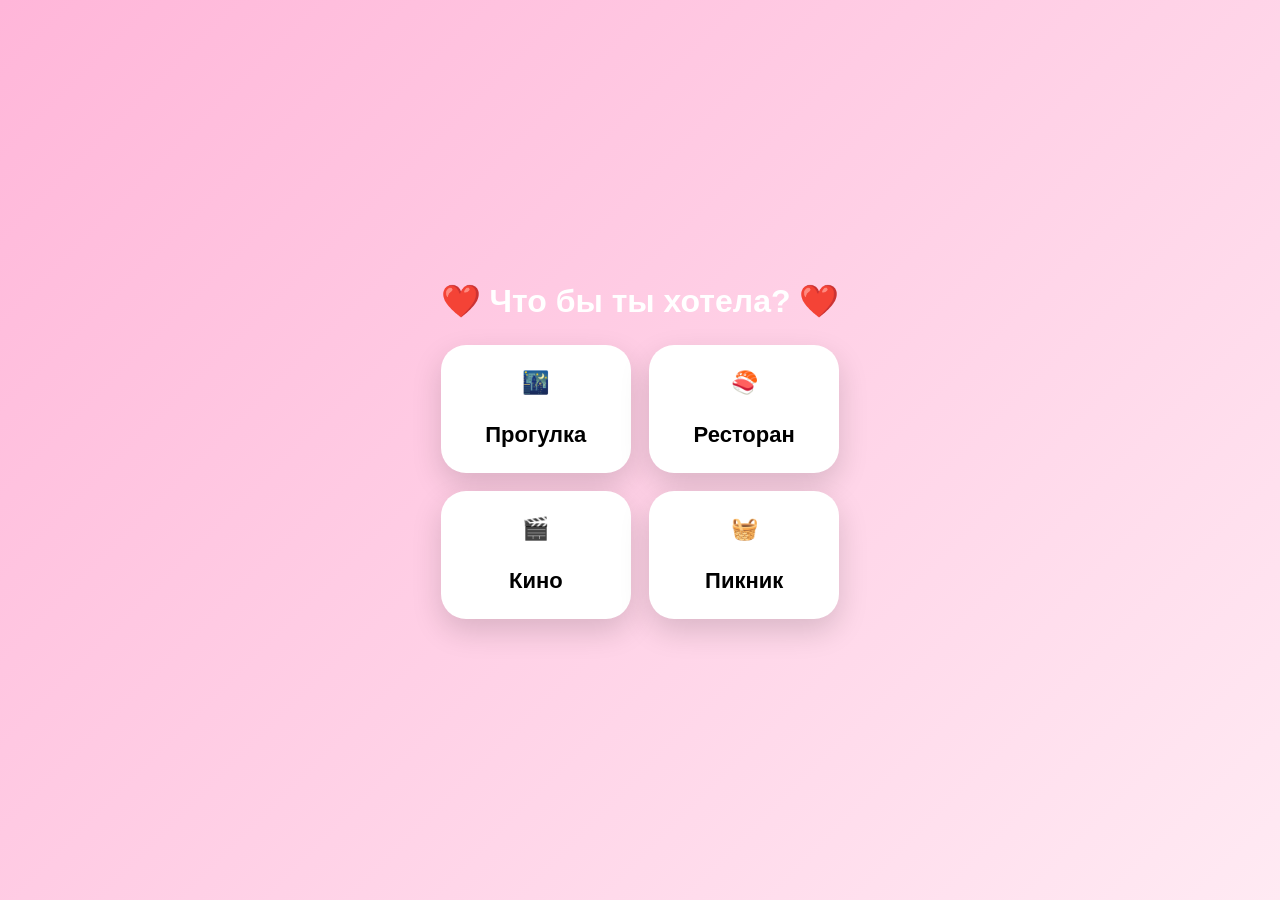
<file: date.html>
<!DOCTYPE html>
<html lang="ru">
<head>

<meta charset="UTF-8">
<meta name="viewport" content="width=device-width, initial-scale=1.0">

<title>Выбор свидания ❤️</title>

<link rel="stylesheet" href="style.css">

<style>

body{
background:linear-gradient(135deg,#ffb6d9,#ffeaf3);
display:flex;
justify-content:center;
align-items:center;
min-height:100vh;
overflow:auto;
padding:20px;
}

.grid{

display:grid;

grid-template-columns:1fr 1fr;

gap:18px;

width:100%;

max-width:430px;

}

.card{

background:white;

border-radius:25px;

padding:25px;

font-size:22px;

font-weight:bold;

cursor:pointer;

transition:.25s;

box-shadow:0 12px 30px rgba(0,0,0,.15);

text-align:center;

}

.card:hover{

transform:translateY(-8px) scale(1.05);

}

h1{

color:white;

margin-bottom:25px;

}

.wrapper{

text-align:center;

}

</style>

</head>

<body>

<div class="wrapper">

<h1>❤️ Что бы ты хотела? ❤️</h1>

<div class="grid">

<div class="card" onclick="choose('🌃 Прогулка')">
🌃<br><br>
Прогулка
</div>

<div class="card" onclick="choose('🍣 Ресторан')">
🍣<br><br>
Ресторан
</div>

<div class="card" onclick="choose('🎬 Кино')">
🎬<br><br>
Кино
</div>

<div class="card" onclick="choose('🧺 Пикник')">
🧺<br><br>
Пикник
</div>

</div>

</div>

<script>

function choose(type){

localStorage.setItem("dateType",type);

document.body.style.opacity="0";

setTimeout(()=>{

window.location.href="calendar.html";

},700);

}

</script>

</body>
</html>
</file>
<file: style.css>
*{
margin:0;
padding:0;
box-sizing:border-box;
font-family:Arial,sans-serif;
}

body{
background:#ffd6e8;
overflow:hidden;
height:100vh;
}

.background{
position:fixed;
inset:0;
background:url("images/you.jpg") center/cover;
filter:blur(20px) brightness(.45);
transform:scale(1.1);
z-index:-2;
}

.slide{
position:absolute;
inset:0;
display:flex;
flex-direction:column;
justify-content:center;
align-items:center;
padding:25px;
opacity:0;
transform:translateX(100%);
pointer-events:none;
transition:all .7s ease;
}

.slide.active{
opacity:1;
transform:translateX(0);
pointer-events:auto;
}

.slide.active{
opacity:1;
pointer-events:auto;
}

.photo{
width:220px;
height:220px;
border-radius:50%;
object-fit:cover;
border:5px solid white;
box-shadow:0 15px 35px rgba(0,0,0,.25);
margin-bottom:25px;
}

h1,h2{
color:white;
text-align:center;
margin-bottom:20px;
}

.text{
color:white;
text-align:center;
font-size:20px;
line-height:1.6;
margin-bottom:35px;
}

button{
border:none;
padding:16px 28px;
border-radius:18px;
font-size:19px;
margin:10px;
cursor:pointer;
transition:.25s;
}

#yesBtn,#continueBtn,#finishBtn{
background:#ff4f93;
color:white;
}

#noBtn{
background:white;
color:#ff4f93;
}

.cards{
display:grid;
grid-template-columns:1fr 1fr;
gap:15px;
width:100%;
max-width:420px;
}

.card{
background:white;
padding:25px;
border-radius:20px;
text-align:center;
font-size:26px;
cursor:pointer;
transition:.25s;
}

.card p{
font-size:18px;
margin-top:10px;
}

.card:hover{
transform:scale(1.05);
}

input{
padding:15px;
font-size:18px;
border-radius:15px;
border:none;
width:90%;
max-width:320px;
}

.cats{
width:260px;
border-radius:20px;
margin-bottom:25px;
}

#finalText{
color:white;
font-size:22px;
text-align:center;
line-height:1.6;
padding:20px;
}

#kiss{
position:fixed;
left:50%;
top:50%;
transform:translate(-50%,-50%) scale(.1);
font-size:90px;
opacity:0;
pointer-events:none;
transition:.6s;
}
#finalText{

max-width:340px;

background:rgba(255,255,255,.15);

backdrop-filter:blur(15px);

padding:25px;

border-radius:25px;

color:white;

line-height:1.8;

font-size:20px;

box-shadow:0 15px 35px rgba(0,0,0,.2);

animation:fadeUp .8s;
}

@keyframes fadeUp{

from{

opacity:0;

transform:translateY(40px);

}

to{

opacity:1;

transform:translateY(0);

}

}
.cards .card{

animation:appear .5s ease;

}

.cards .card:nth-child(2){

animation-delay:.1s;

}

.cards .card:nth-child(3){

animation-delay:.2s;

}

.cards .card:nth-child(4){

animation-delay:.3s;

}

@keyframes appear{

from{

opacity:0;

transform:translateY(40px);

}

to{

opacity:1;

transform:translateY(0);

}

}
button{

box-shadow:0 10px 25px rgba(0,0,0,.2);

}

button:hover{

transform:translateY(-3px) scale(1.05);

}

.card{

box-shadow:0 15px 35px rgba(0,0,0,.18);

}

.card:hover{

transform:translateY(-8px) scale(1.06);

}

.photo{

animation:float 3s ease-in-out infinite;

}

@keyframes float{

0%{

transform:translateY(0);

}

50%{

transform:translateY(-10px);

}

100%{

transform:translateY(0);

}

}
.panda {
    animation: pandaFloat 2.5s ease-in-out infinite;
}

@keyframes pandaFloat {
    0% {
        transform: translateY(0) rotate(-2deg);
    }
    50% {
        transform: translateY(-15px) rotate(2deg);
    }
    100% {
        transform: translateY(0) rotate(-2deg);
    }
}
/* ===== ВОСПОМИНАНИЯ ===== */

.memoryArea{
    position:absolute;
    inset:0;
    overflow:hidden;
    pointer-events:none;
}

.memoryPhoto{
    position:absolute;
    width:160px;
    border-radius:20px;
    border:5px solid white;
    box-shadow:0 15px 35px rgba(0,0,0,.3);
    bottom:-220px;
    animation:memoryFly 9s linear forwards;
}

.memoryPhoto:nth-child(1){
    left:5%;
    animation-delay:0s;
}

.memoryPhoto:nth-child(2){
    right:5%;
    animation-delay:1.5s;
}

.memoryPhoto:nth-child(3){
    left:20%;
    animation-delay:3s;
}

.memoryPhoto:nth-child(4){
    right:15%;
    animation-delay:4.5s;
}

@keyframes memoryFly{
    0%{
        transform:translateY(0) rotate(-4deg);
        opacity:0;
    }

    10%{
        opacity:1;
    }

    85%{
        opacity:1;
    }

    100%{
        transform:translateY(-120vh) rotate(4deg);
        opacity:0;
    }
}

#memoryContinue{
    position:relative;
    z-index:20;
    opacity:0;
    pointer-events:none;
    transition:opacity 1s ease;
}

#memoryContinue.show{
    opacity:1;
    pointer-events:auto;
}
/* ===== ЭКРАН ВОСПОМИНАНИЙ ===== */

#memorySlide{
    position:fixed;
    inset:0;
    width:100vw;
    height:100vh;
    padding:0;
    margin:0;
    overflow:hidden;
}

/* Заголовок */
#memorySlide h2{
    position:absolute;
    top:35px;
    left:50%;
    transform:translateX(-50%);
    width:90%;
    text-align:center;
    z-index:50;
    font-size:26px;
}

/* Область фотографий */
.memoryArea{
    position:absolute;
    inset:0;
    width:100vw;
    height:100vh;
    overflow:hidden;
    pointer-events:none;
}

/* Фотографии */
.memoryPhoto{
    position:absolute;

    width:min(42vw, 240px);
    height:min(55vw, 310px);

    object-fit:cover;

    border:5px solid white;
    border-radius:22px;

    box-shadow:0 15px 35px rgba(0,0,0,.30);

    bottom:-350px;

    animation:memoryFloat 11s linear infinite;
    animation-play-state:paused;
}

/* Начинают двигаться только когда открыт этот слайд */
#memorySlide.active .memoryPhoto{
    animation-play-state:running;
}

/* Расположение */
.memoryPhoto:nth-child(1){
    left:4%;
    animation-delay:0s;
}

.memoryPhoto:nth-child(2){
    right:4%;
    animation-delay:2.5s;
}

.memoryPhoto:nth-child(3){
    left:18%;
    animation-delay:5s;
}

.memoryPhoto:nth-child(4){
    right:16%;
    animation-delay:7.5s;
}

/* Бесконечный полёт снизу вверх */
@keyframes memoryFloat{

    0%{
        transform:translateY(0) rotate(-4deg);
        opacity:0;
    }

    8%{
        opacity:1;
    }

    90%{
        opacity:1;
    }

    100%{
        transform:translateY(-145vh) rotate(4deg);
        opacity:0;
    }
}


/* ===== ВОЛШЕБНЫЕ СЛОВА ===== */

.memoryWords{
    position:absolute;
    top:95px;
    left:50%;
    transform:translateX(-50%);

    width:88%;
    max-width:430px;

    z-index:60;

    text-align:center;
}

.memoryWords p{
    position:absolute;
    width:100%;

    padding:12px 18px;

    border-radius:18px;

    background:rgba(255,255,255,.22);
    backdrop-filter:blur(10px);

    color:white;

    font-size:20px;
    line-height:1.45;

    text-shadow:0 2px 8px rgba(0,0,0,.25);

    opacity:0;

    animation:memoryWordsFade 4.5s ease forwards;
    animation-play-state:paused;
}

#memorySlide.active .memoryWords p{
    animation-play-state:running;
}

.memoryWords p:nth-child(1){
    animation-delay:.5s;
}

.memoryWords p:nth-child(2){
    animation-delay:4.5s;
}

.memoryWords p:nth-child(3){
    animation-delay:8.5s;
}

.memoryWords p:nth-child(4){
    animation-delay:12.5s;
}

@keyframes memoryWordsFade{

    0%{
        opacity:0;
        transform:translateY(15px);
    }

    20%{
        opacity:1;
        transform:translateY(0);
    }

    80%{
        opacity:1;
    }

    100%{
        opacity:0;
        transform:translateY(-12px);
    }
}


/* ===== КНОПКА ===== */

#memoryContinueBtn{
    position:absolute;

    bottom:35px;
    left:50%;

    transform:translateX(-50%);

    z-index:100;

    opacity:0;
    pointer-events:none;

    transition:opacity 1s ease;
}

#memoryContinueBtn.show{
    opacity:1;
    pointer-events:auto;
}
/* Каждая фотка летит в своём месте */
.memoryPhoto:nth-child(1) {
    left: 5%;
    animation-delay: 0s;
    transform: rotate(-7deg);
}

.memoryPhoto:nth-child(2) {
    right: 5%;
    animation-delay: 1.5s;
    transform: rotate(6deg);
}

.memoryPhoto:nth-child(3) {
    left: 15%;
    animation-delay: 3s;
    transform: rotate(-4deg);
}

.memoryPhoto:nth-child(4) {
    right: 12%;
    animation-delay: 4.5s;
    transform: rotate(5deg);
}

@keyframes memoryFly {
    0% {
        bottom: -300px;
        opacity: 0;
    }

    10% {
        opacity: 1;
    }

    85% {
        opacity: 1;
    }

    100% {
        bottom: 110%;
        opacity: 0;
    }
}

/* Кнопка появляется позже */
.memoryContinue {
    opacity: 0;
    pointer-events: none;
    animation: showMemoryButton 1s ease forwards;
    animation-delay: 9s;
}

@keyframes showMemoryButton {
    to {
        opacity: 1;
        pointer-events: auto;
    }
}
.memoryWords{
    position:absolute;
    top:90px;
    left:50%;
    transform:translateX(-50%);
    width:90%;
    max-width:360px;
    z-index:30;
    text-align:center;
}

.memoryWords p{
    position:absolute;
    width:100%;
    color:white;
    font-size:20px;
    line-height:1.5;
    opacity:0;
    text-shadow:0 3px 12px rgba(0,0,0,.25);
    animation:wordFade 2.5s ease forwards;
}

.memoryWords p:nth-child(1){animation-delay:.5s;}
.memoryWords p:nth-child(2){animation-delay:2.5s;}
.memoryWords p:nth-child(3){animation-delay:4.5s;}
.memoryWords p:nth-child(4){animation-delay:6.5s;}

@keyframes wordFade{
    0%{
        opacity:0;
        transform:translateY(15px);
    }
    20%{
        opacity:1;
        transform:translateY(0);
    }
    80%{
        opacity:1;
    }
    100%{
        opacity:0;
        transform:translateY(-10px);
    }
}
.finalMagic{
    margin-top:20px;
    max-width:340px;
    color:white;
    text-align:center;
    font-size:18px;
    line-height:1.6;
    opacity:0;
    animation:finalMagicAppear 1.5s ease forwards;
    animation-delay:1s;
}

@keyframes finalMagicAppear{
    from{
        opacity:0;
        transform:translateY(25px);
    }

    to{
        opacity:1;
        transform:translateY(0);
    }
}
/* ===== ИСПРАВЛЕНИЕ ПЕРВОГО ЭКРАНА ===== */

#slide1{
    justify-content:flex-start;
    padding-top:45px;
    overflow-y:auto;
    gap:12px;
}

#slide1 .photo{
    width:180px;
    height:180px;
    flex-shrink:0;
    margin:0 0 10px 0;
}

#slide1 h1{
    margin:5px 0 10px;
    font-size:30px;
}

#slide1 .text{
    max-width:600px;
    margin:0 auto 15px;
    font-size:18px;
    line-height:1.6;
}

#slide1 button{
    flex-shrink:0;
}

/* Панда двигается аккуратно, без увеличения */
#slide1 .panda{
    animation:pandaCute 2.5s ease-in-out infinite;
}

@keyframes pandaCute{
    0%,100%{
        transform:translateY(0) rotate(-2deg);
    }
    50%{
        transform:translateY(-10px) rotate(2deg);
    }
}
/* ===== ВОСПОМИНАНИЯ: ФОТО + ТЕКСТ ===== */

#memorySlide{
    overflow:hidden;
    position:relative;
}

.memoryArea{
    position:absolute;
    inset:0;
    overflow:hidden;
    pointer-events:none;
}

.memoryPhoto{
    position:absolute;
    width:180px;
    height:230px;
    object-fit:cover;
    border-radius:22px;
    border:4px solid white;
    box-shadow:0 15px 35px rgba(0,0,0,.25);
    bottom:-260px;
    animation:memoryFly 8s linear forwards;
}

.memoryPhoto:nth-child(1){
    left:6%;
    animation-delay:0s;
}

.memoryPhoto:nth-child(2){
    right:6%;
    animation-delay:1.5s;
}

.memoryPhoto:nth-child(3){
    left:18%;
    animation-delay:3s;
}

.memoryPhoto:nth-child(4){
    right:15%;
    animation-delay:4.5s;
}

@keyframes memoryFly{
    0%{
        bottom:-260px;
        opacity:0;
        transform:rotate(-4deg);
    }

    10%{
        opacity:1;
    }

    85%{
        opacity:1;
    }

    100%{
        bottom:110%;
        opacity:0;
        transform:rotate(4deg);
    }
}

/* Волшебные фразы */
.memoryWords{
    position:absolute;
    top:90px;
    left:50%;
    transform:translateX(-50%);
    width:88%;
    max-width:420px;
    z-index:30;
    text-align:center;
}

.memoryWords p{
    position:absolute;
    width:100%;
    color:white;
    font-size:20px;
    line-height:1.5;
    opacity:0;
    text-shadow:0 3px 12px rgba(0,0,0,.25);
    animation:memoryWordsFade 2.4s ease forwards;
}

.memoryWords p:nth-child(1){animation-delay:.5s;}
.memoryWords p:nth-child(2){animation-delay:2.5s;}
.memoryWords p:nth-child(3){animation-delay:4.5s;}
.memoryWords p:nth-child(4){animation-delay:6.5s;}

@keyframes memoryWordsFade{
    0%{
        opacity:0;
        transform:translateY(15px);
    }

    20%{
        opacity:1;
        transform:translateY(0);
    }

    80%{
        opacity:1;
    }

    100%{
        opacity:0;
        transform:translateY(-10px);
    }
}

/* Кнопка сначала скрыта */
#memoryContinueBtn{
    position:relative;
    z-index:40;
    opacity:0;
    pointer-events:none;
    transition:opacity 1s ease;
}

#memoryContinueBtn.show{
    opacity:1;
    pointer-events:auto;
}
/* ===== ФИНАЛЬНАЯ НАСТРОЙКА ФОТО ===== */

.memoryPhoto{
    width:min(48vw, 280px);
    height:min(62vw, 350px);

    object-fit:cover;
    border-radius:24px;
    border:5px solid white;

    position:absolute;
    bottom:-380px;

    animation:memoryLoop 12s linear infinite !important;
    animation-play-state:paused;
}

#memorySlide.active .memoryPhoto{
    animation-play-state:running;
}

/* Чтобы фотки шли постоянно одна за другой */
.memoryPhoto:nth-child(1){
    left:4%;
    animation-delay:0s !important;
}

.memoryPhoto:nth-child(2){
    right:4%;
    animation-delay:-3s !important;
}

.memoryPhoto:nth-child(3){
    left:18%;
    animation-delay:-6s !important;
}

.memoryPhoto:nth-child(4){
    right:16%;
    animation-delay:-9s !important;
}

@keyframes memoryLoop{
    0%{
        transform:translateY(0) rotate(-4deg);
        opacity:0;
    }

    8%{
        opacity:1;
    }

    92%{
        opacity:1;
    }

    100%{
        transform:translateY(-155vh) rotate(4deg);
        opacity:0;
    }
}
.panda{
    display:block !important;
    width:180px !important;
    height:180px !important;
    object-fit:contain !important;
    opacity:1 !important;
    visibility:visible !important;
    position:relative !important;
    z-index:20 !important;
}
.memoryWords p{
    animation:memoryWordsFade 5s ease forwards !important;
}

.memoryWords p:nth-child(1){
    animation-delay:0.5s !important;
}

.memoryWords p:nth-child(2){
    animation-delay:5s !important;
}

.memoryWords p:nth-child(3){
    animation-delay:9.5s !important;
}

.memoryWords p:nth-child(4){
    animation-delay:14s !important;
}
/* ===== ТЕКСТ НА ВСЁМ САЙТЕ ===== */

.slide h1,
.slide h2 {
    color: #8f3158;
    text-shadow: 0 2px 8px rgba(255,255,255,0.8);
}

.slide p,
.magicText,
.memoryWords,
#finalText {
    color: #71334e;
}

/* Волшебные слова */
.magicText {
    background: rgba(255,255,255,0.55);
    padding: 18px 24px;
    border-radius: 22px;
    box-shadow: 0 8px 25px rgba(143,49,88,0.12);
}

/* Финальный текст */
#finalText {
    background: rgba(255,255,255,0.55);
}
</file>
